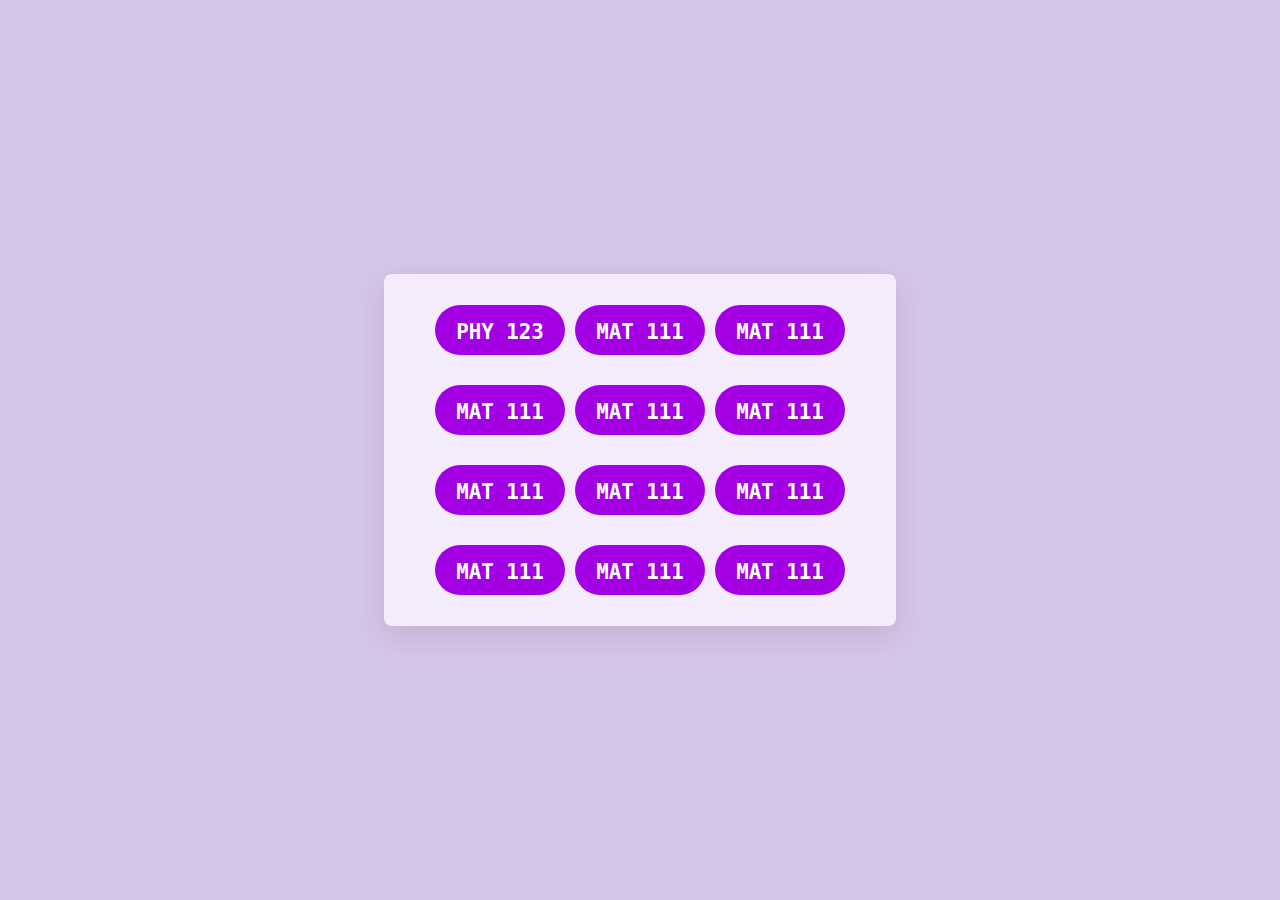
<file: e-test/index.html>
<!DOCTYPE html>
<html lang="en">
<head>
    <meta charset="UTF-8">
    <meta http-equiv="X-UA-Compatible" content="IE=edge">
    <meta name="viewport" content="width=device-width, initial-scale=1.0">
    <link rel="stylesheet" href="style.css">
    <title>e-test||home</title>
</head>
<body>
    <div class="container">
        <div class="bubble"><a href="test.html">PHY 123</a></div>
        <div class="bubble"><a href="/">MAT 111</a></div>
        <div class="bubble"><a href="/">MAT 111</a></div>
        <div class="bubble"><a href="/">MAT 111</a></div>
        <div class="bubble"><a href="/">MAT 111</a></div>
        <div class="bubble"><a href="/">MAT 111</a></div>
        <div class="bubble"><a href="/">MAT 111</a></div>
        <div class="bubble"><a href="/">MAT 111</a></div>
        <div class="bubble"><a href="/">MAT 111</a></div>
        <div class="bubble"><a href="/">MAT 111</a></div>
        <div class="bubble"><a href="/">MAT 111</a></div>
        <div class="bubble"><a href="/">MAT 111</a></div>
    </div>
</body>
<script src="app.js"></script>
</html>
</file>
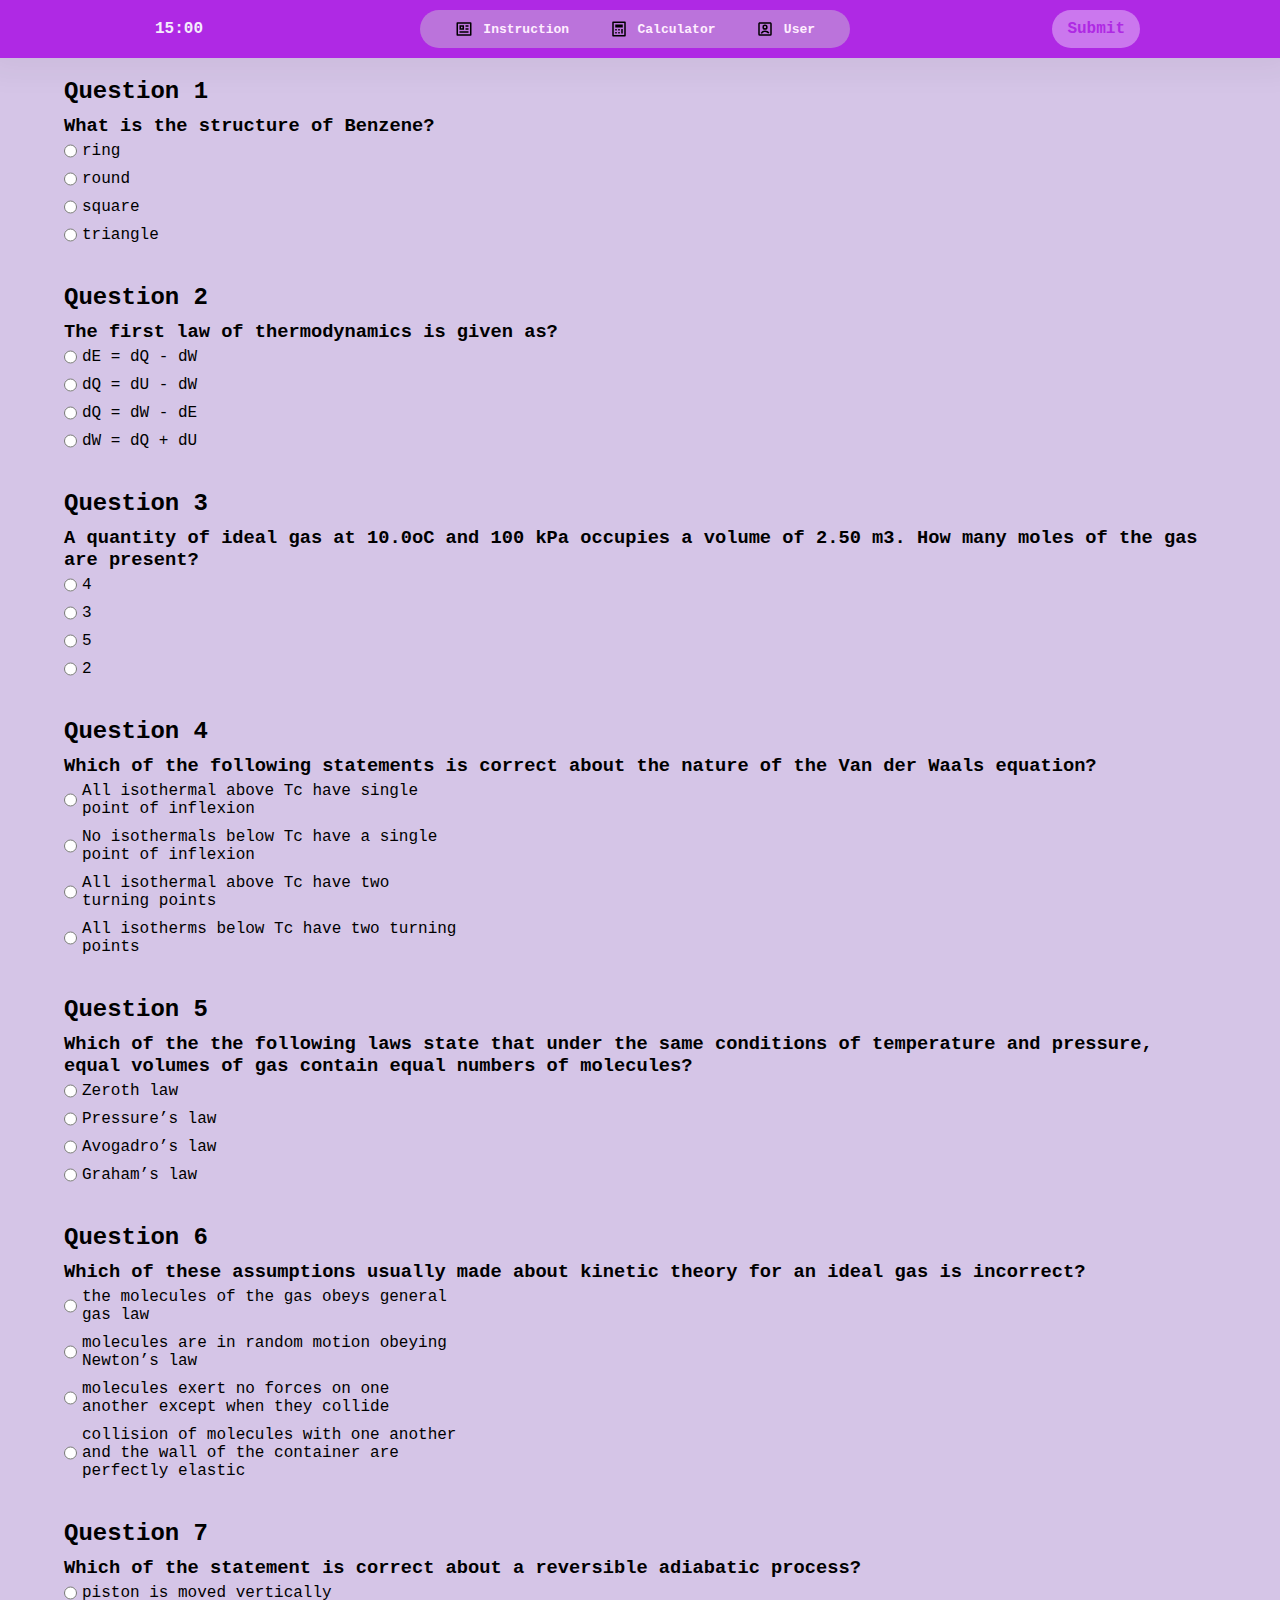
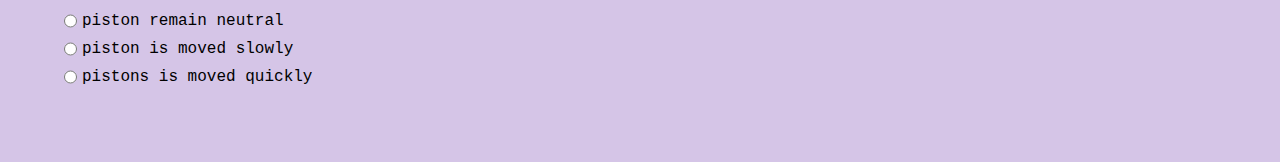
<file: e-test/test.html>
<!DOCTYPE html>
<html lang="en">
<head>
    <meta charset="UTF-8">
    <meta http-equiv="X-UA-Compatible" content="IE=edge">
    <meta name="viewport" content="width=device-width, initial-scale=1.0">
    <link rel="stylesheet" href="test-style.css">
    <title>e-test || PHY123</title>
</head>
<body>
    <header>
        <div class="heading-container">
            <div class="heading">
                <div class="heading_div timer" id="timer"><span id="minute">15</span>:<span id="second">00</span></div>
                <div class="heading_div svg">
                    <div class="svg-inner" id="instruction" id="svg1">
                        <svg xmlns="http://www.w3.org/2000/svg" viewBox="0 0 24 24">
                            <g>
                                <path fill="none" d="M0 0h24v24H0z"/>
                                <path d="M2 3.993A1 1 0 0 1 2.992 3h18.016c.548 0 .992.445.992.993v16.014a1 1 0 0 1-.992.993H2.992A.993.993 0 0 1 2 20.007V3.993zM4 5v14h16V5H4zm2 2h6v6H6V7zm2 2v2h2V9H8zm-2 6h12v2H6v-2zm8-8h4v2h-4V7zm0 4h4v2h-4v-2z"/>
                            </g>
                        </svg> <div>Instruction</div>
                    </div>
                    <div class="svg-inner" id="calculator" id="svg2">
                        <svg xmlns="http://www.w3.org/2000/svg" viewBox="0 0 24 24">
                            <g>
                                <path fill="none" d="M0 0h24v24H0z"/>
                                <path d="M4 2h16a1 1 0 0 1 1 1v18a1 1 0 0 1-1 1H4a1 1 0 0 1-1-1V3a1 1 0 0 1 1-1zm1 2v16h14V4H5zm2 2h10v4H7V6zm0 6h2v2H7v-2zm0 4h2v2H7v-2zm4-4h2v2h-2v-2zm0 4h2v2h-2v-2zm4-4h2v6h-2v-6z"/>
                            </g>
                        </svg> <div>Calculator</div>
                    </div>
                    <div class="svg-inner" id="user" id="svg3">
                        <svg xmlns="http://www.w3.org/2000/svg" viewBox="0 0 24 24">
                            <g>
                                <path fill="none" d="M0 0h24v24H0z"/>
                                <path d="M3 4.995C3 3.893 3.893 3 4.995 3h14.01C20.107 3 21 3.893 21 4.995v14.01A1.995 1.995 0 0 1 19.005 21H4.995A1.995 1.995 0 0 1 3 19.005V4.995zM5 5v14h14V5H5zm2.972 13.18a9.983 9.983 0 0 1-1.751-.978A6.994 6.994 0 0 1 12.102 14c2.4 0 4.517 1.207 5.778 3.047a9.995 9.995 0 0 1-1.724 1.025A4.993 4.993 0 0 0 12.102 16c-1.715 0-3.23.864-4.13 2.18zM12 13a3.5 3.5 0 1 1 0-7 3.5 3.5 0 0 1 0 7zm0-2a1.5 1.5 0 1 0 0-3 1.5 1.5 0 0 0 0 3z"/>
                            </g>
                        </svg> <div>User</div>
                    </div>
                    
                </div>
                <div class="heading_div submit" id="submit">Submit</div>
            </div>
        </div>
    </header>
    <div class="dropdown" id="dropdown">
        <!-- No Instructions -->

        <svg xmlns="http://www.w3.org/2000/svg" viewBox="0 0 24 24">
            <g>
                <path fill="none" d="M0 0h24v24H0z"/>
                <path d="M3 4.995C3 3.893 3.893 3 4.995 3h14.01C20.107 3 21 3.893 21 4.995v14.01A1.995 1.995 0 0 1 19.005 21H4.995A1.995 1.995 0 0 1 3 19.005V4.995zM5 5v14h14V5H5zm2.972 13.18a9.983 9.983 0 0 1-1.751-.978A6.994 6.994 0 0 1 12.102 14c2.4 0 4.517 1.207 5.778 3.047a9.995 9.995 0 0 1-1.724 1.025A4.993 4.993 0 0 0 12.102 16c-1.715 0-3.23.864-4.13 2.18zM12 13a3.5 3.5 0 1 1 0-7 3.5 3.5 0 0 1 0 7zm0-2a1.5 1.5 0 1 0 0-3 1.5 1.5 0 0 0 0 3z"/>
            </g>
        </svg>
        <div class="text">
            <h3>User</h3>
        </div>
        
    </div>

    <main>
        <div class="pop-up-container" id="pop-up-container">
            <div class="pop-up" id="pop-up">
                <p id="test">0</p>
                <p class="pop-up-txt" id="pptxt">random text</p>
                <a href="test.html">try again?</a>
            </div>
        </div>
        <div class="main-container" id="main-container">
            <div class="questions-container" id="questions-container1">
                <h2>Question <span id="number1">1</span></h2>
                    <h3 id="question1">What is the structure of Benzene?</h3>
                    <div class="options" id="option1">
                        <label for="ring" id="opt1">ring</label>
                        <input type="radio" name="question" id="ring" class="radio-btn">
                    </div>
                    <div class="options" id="option2">
                        <label for="round" id="opt2">round</label>
                        <input type="radio" name="question" id="round" class="radio-btn">
                    </div>
                    <div class="options" id="option3">
                        <label for="square" id="opt3">square</label>
                        <input type="radio" name="question" id="square" class="radio-btn">
                    </div>
                    <div class="options" id="option4">
                        <label for="triangle" id="opt4">triangle</label>
                        <input type="radio" name="question" id="triangle" class="radio-btn">
                    </div>
            </div>
        </div>


        <!-- <div class="columns-container">
            <div class="column" id="no1">1</div>
            <div class="column" id="no2">2</div>
            <div class="column" id="no3">3</div>
            <div class="column" id="no4">4</div>
            <div class="column" id="no5">5</div>
        </div> -->
    </div>
    </main>
</body>
<script src="app.js"></script>
<script src="logic.js"></script>
</html>
</file>
<file: e-test/style.css>
/* home page */

*{
    margin: 0;
    padding: 0;
}

body {
    margin: 0;
    padding: 0;
    height: 100vh;
    display: flex;
    justify-content: center;
    align-items: center;
    font-family: 'Space Mono', monospace;
    background-color: #d5c5e7;
    
}

.container {
    display: flex;
    justify-content: center;
    align-items: center;
    flex-wrap: wrap;
    padding: 1rem;
    width: 30rem;
    height: 20rem;
    background-color: rgb(244, 236, 252);
    border-radius: 0.5rem;
    box-shadow: 0 10px 30px rgba(77, 12, 62, 0.11);
}

.bubble {
    background-color: rgb(163, 0, 228);
    width: 100px;
    max-height: 20px;
    padding: 15px;
    margin: 5px;
    text-align: center;
    border-radius: 30px;
}

.bubble:hover {
    background-color: rgb(201, 0, 228);
    cursor: pointer;
}

.bubble a {
    text-decoration: none;
    font-size: 1.3rem;
    font-weight: bold;
    color: rgb(255, 255, 255);
}
</file>
<file: e-test/test-style.css>
*{
    margin: 0;
    padding: 0;
}

body {
    margin: 0;
    padding: 0;
    font-family: 'Space Mono', monospace;
    background-color: #d5c5e7;
}

.timer:hover {
    cursor: not-allowed;
}

.heading-container {
    background-color: rgb(175, 41, 228);
    box-shadow: 0 0 30px 15px rgba(38, 0, 43, 0.048);
    display: flex;
    justify-content: center;
    color: #f4ecfc;
}

.heading {
    max-width: 1400px;
    width: 1000px;
    display: flex;
    flex-direction: row;
    justify-content: space-between;
    align-content: center;
    padding: 10px;
}

.heading_div {
    font-weight: bold;
    padding: 10px 15px;
    width: fit-content;
    border-radius: 30px;
}

.svg {
    width: 400px;
    background-color: rgba(199, 188, 209, 0.507);
    display: flex;
    flex-direction: row;
    justify-content: space-around;
    text-align: center;
}

.svg-inner {
    height: 18px;
    display: flex;
    flex-direction: row;
    align-content: center;
    font-size: 13px;
    color: #ffeeff;
}

.svg-inner:hover {
    cursor: pointer;
}

.svg-inner div {
    align-self: center;
}

.svg-inner > * {
    padding: 0 5px 0 5px;
}

.submit {
    background-color: #f4ecfc67;
    color: #af29e4;
}

.submit:hover {
    cursor: pointer;
}

.dropdown {
    position: absolute;
    left: 48%;
    right: 50%;
    display: none;
    padding: 20px;
    background-color: #af29e4;
    width: min-content;
    border-radius: 20px;
    margin: 10px auto;
    font-weight: bolder;
}

.main-container {
    width: 90%;
    margin: 20px auto;
    max-width: 1200px;
}

.questions-container {
    margin-bottom: 40px;
}

.questions-container h2{
    margin-bottom: 10px;
}

.questions-container h3{
    margin-bottom: 5px;
}

.options {
    width: max-content;
    max-width: 400px;
    display: flex;
    flex-direction: row-reverse;
    margin-bottom: 10px;
    cursor: pointer;
}

.options > * {
    cursor: pointer;
}

.options input {
    margin-right: 5px;
}

.columns-container {
    max-width: 1200px;
    margin: 20px auto;
    display: flex;
    flex-direction: row;
    flex-wrap: wrap;
    justify-content: center;
}

.column {
    font-weight: bold;
    background-color: rgb(175, 41, 228);
    color: #d5c5e7;
    width: 50px;
    text-align: center;
    margin: 2px;
}

.pop-up-container {
    position: fixed;
    width: 100%;
    display: none;
}

.pop-up{
    background-color: rgb(175, 41, 228);
    width: max-content;
    padding: 2em;
    text-align: center;
    border-radius: 1em;
    /* display: none; */
    margin: 100px auto 0 auto;
}

#test {
    font-size: 3.5em;
    font-weight: bold;
    color: #c5a5e4;
}

.pop-up-txt {
    font-size: 2em;
    letter-spacing: 3px;
    color: #d5c5e7;
}

.pop-up > a {
    color: goldenrod;
}

.pop-up > a:hover {
    color: gold;
}

.radio-btn{
    padding: 10px;
    color: #af29e4;
}
</file>
